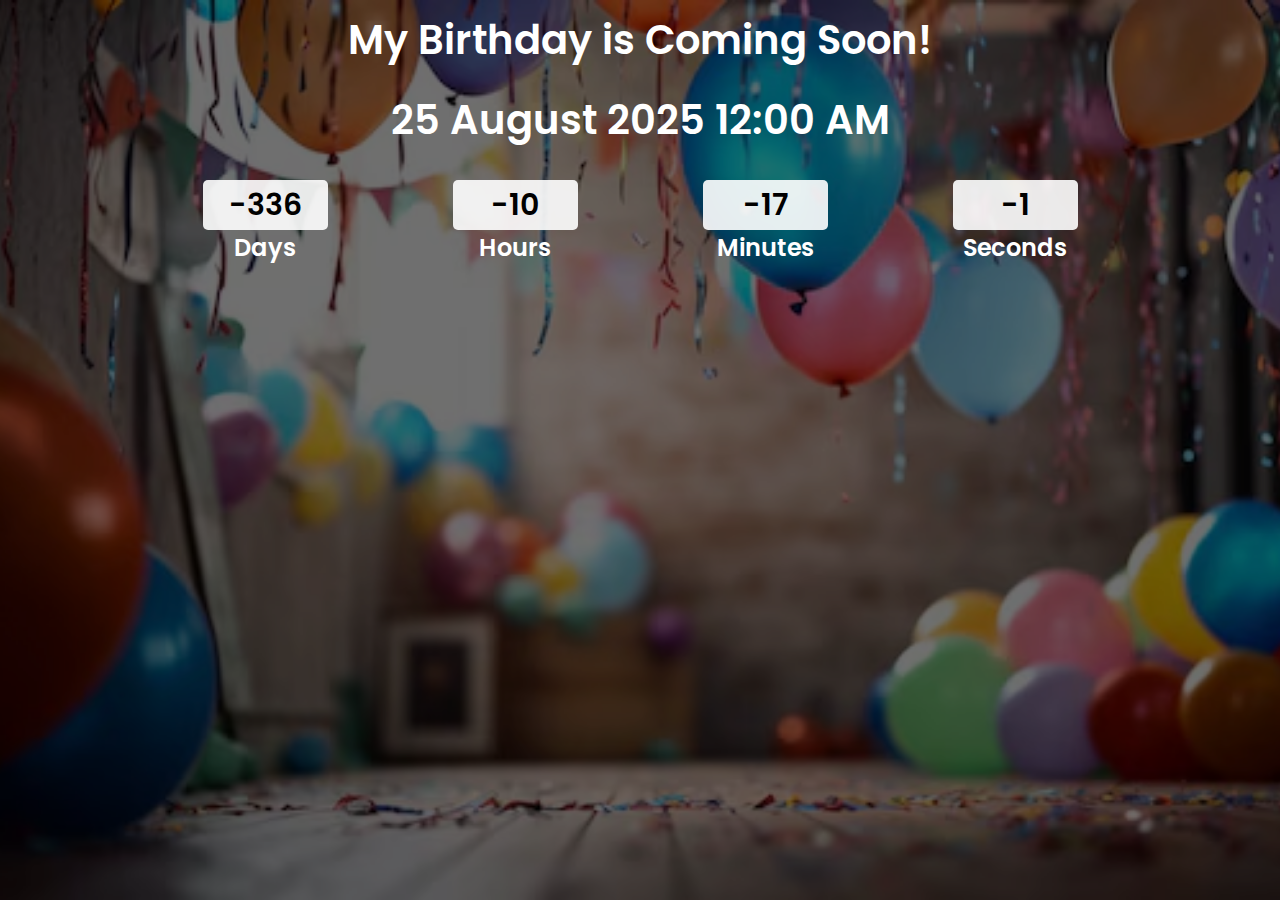
<file: index.html>
<!DOCTYPE html>
<html lang="en">

<head>
    <meta charset="UTF-8">
    <meta name="viewport" content="width=device-width, initial-scale=1.0">
    <title>Countdown</title>
    <link rel="icon" href="hourglass.ico" type="image/x-icon">
</head>
<link rel="stylesheet" href="style.css">
<script defer src="script.js"></script>

<body>
    <div class="main">
        <div class="overlay">
            <div class="title">My Birthday is Coming Soon!</div>
            <div class="title" id="end-Date">
                25 August 2024 12:00 A.M.
            </div>
            <div class="col">
                <div>
                    <input type="text" readonly value ='0'>
                    <br/>
                    <label for="">Days</label>
                </div>
                <div>
                    <input type="text" readonly value ='0'>
                    <br/>
                    <label for="">Hours</label>
                </div>
                <div>
                    <input type="text" readonly value ='0'>
                    <br/>
                    <label for="">Minutes</label>
                </div>
                <div>
                    <input type="text" readonly value ='0'>
                    <br/>
                    <label for="">Seconds</label>
                </div>
            </div>
        </div>
    </div>

</body>

</html>
</file>
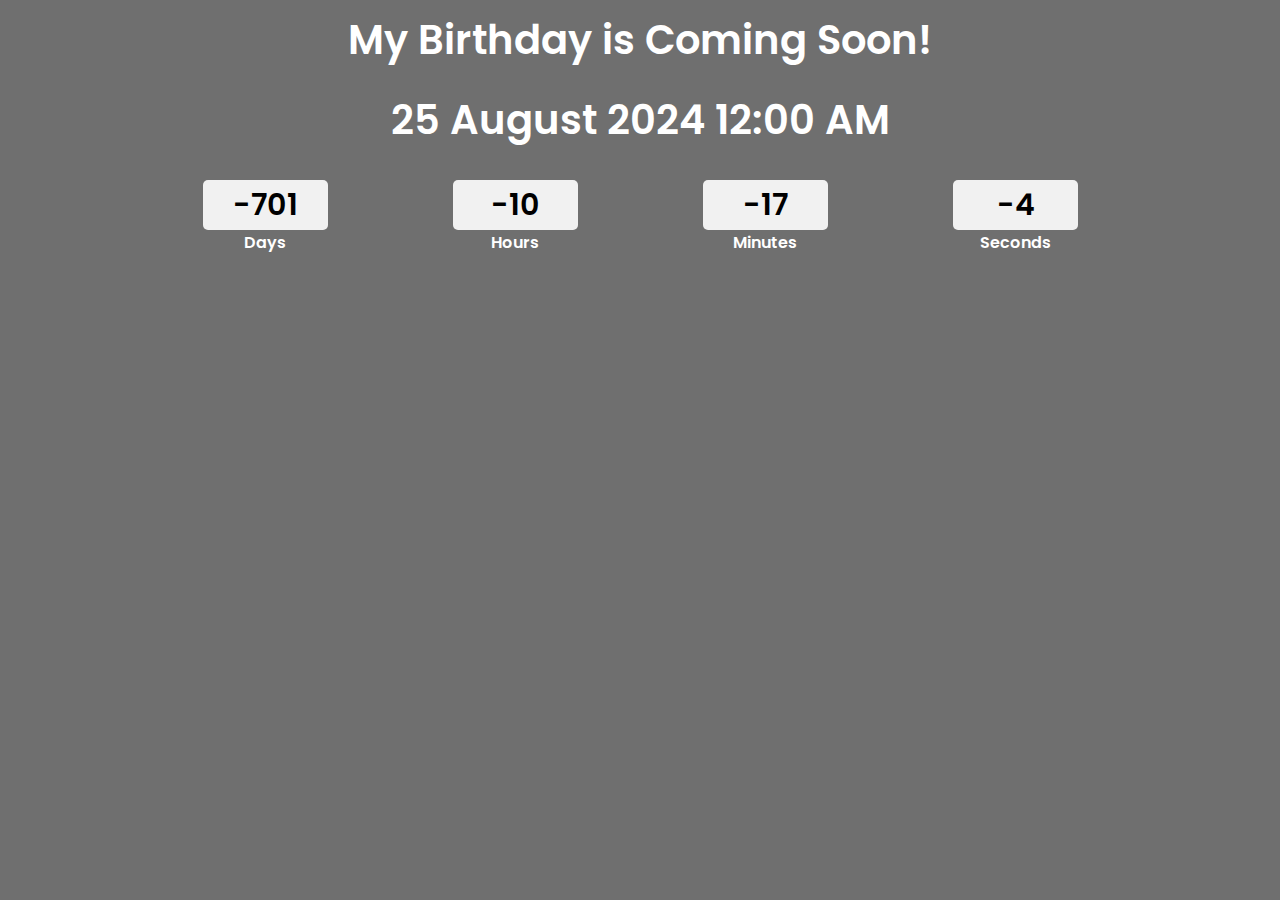
<file: Timer/index.html>
<!DOCTYPE html>
<html lang="en">

<head>
    <meta charset="UTF-8">
    <meta name="viewport" content="width=device-width, initial-scale=1.0">
    <title>Document</title>
</head>
<link rel="stylesheet" href="style.css">
<script defer src="script.js"></script>

<body>
    <div class="main">
        <div class="overlay">
            <div class="title">My Birthday is Coming Soon!</div>
            <div class="title" id="end-Date">
                25 August 2024 12:00 A.M.
            </div>
            <div class="col">
                <div>
                    <input type="text" readonly value ='0'>
                    <br/>
                    <label for="">Days</label>
                </div>
                <div>
                    <input type="text" readonly value ='0'>
                    <br/>
                    <label for="">Hours</label>
                </div>
                <div>
                    <input type="text" readonly value ='0'>
                    <br/>
                    <label for="">Minutes</label>
                </div>
                <div>
                    <input type="text" readonly value ='0'>
                    <br/>
                    <label for="">Seconds</label>
                </div>
            </div>
        </div>
    </div>

</body>

</html>
</file>
<file: style.css>
@import url('https://fonts.googleapis.com/css2?family=Poppins:wght@100&display=swap');
    
    * {
        padding: 0;
        margin: 0;
        font-weight: 600;
        box-sizing: border-box;
        font-family: 'Poppins', sans-serif;
    }

    .main {
        width: 100%;
        height: 100vh;
        background: url('balloons.png') center center;
        background-size: cover;
    }

    .overlay {
        width: 100%;
        height: 100vh;
        display: flex;
        align-items: center;
        flex-direction: column;
        color: white;
        background-color: #00000090;
    }

    .title {
        margin: 10px;
        text-align: center;
        font-size: 2.5rem;
        font-weight: 600;
    }

    .col {
        margin-top: 20px;
        width: 90%;
        display: flex;
        justify-content: center;
        color: white;
    }

    .col div {
        width: 250px;
        text-align: center;
    }
    
    label{
        font-size: 1.5rem;
    }

    input {
        width: 50%;
        background-color: rgba(255, 255, 255, 0.9);
        border-color: transparent;
        border-radius: 5px;
        height: 50px;
        text-align: center;
        font-size: 30px;
    }


/* Media Query */
@media (max-width: 768px) {
    .title {
        font-size: 2rem;
    }
    
    label{
        font-size: 1rem;
    }

    .col {
        flex-direction: row;
        flex-wrap: wrap;
    }

    .col div, input {
        width: 45%;
        margin: 5px;
        font-size: 20px;
    }
}
</file>
<file: Timer/style.css>
@import url('https://fonts.googleapis.com/css2?family=Poppins:wght@100&display=swap');
    
    * {
        padding: 0;
        margin: 0;
        font-weight: 600;
        box-sizing: border-box;
        font-family: 'Poppins', sans-serif;
    }

    .main {
        width: 100%;
        height: 100vh;
        background: url('https://t3.ftcdn.net/jpg/00/52/14/94/360_F_52149432_4FhRgWtKJQFCM299StO3te3zwXF5KAfE.jpg') center center;
        background-size: cover;
    }

    .overlay {
        width: 100%;
        height: 100vh;
        display: flex;
        align-items: center;
        flex-direction: column;
        color: white;
        background-color: #00000090;
    }

    .title {
        margin: 10px;
        text-align: center;
        font-size: 2.5rem;
        font-weight: 600;
    }

    .col {
        margin-top: 20px;
        width: 90%;
        display: flex;
        justify-content: center;
        color: white;
    }

    .col div {
        width: 250px;
        text-align: center;
    }

    input {
        width: 50%;
        background-color: rgba(255, 255, 255, 0.9);
        border-color: transparent;
        border-radius: 5px;
        height: 50px;
        text-align: center;
        font-size: 30px;
    }


/* Media Query */
/* Media Query */
@media (max-width: 768px) {
    .title {
        font-size: 2rem;
    }

    .col {
        flex-direction: row;
        flex-wrap: wrap;
    }

    .col div, input {
        width: 45%;
        margin: 5px;
        font-size: 20px;
    }
}
</file>
